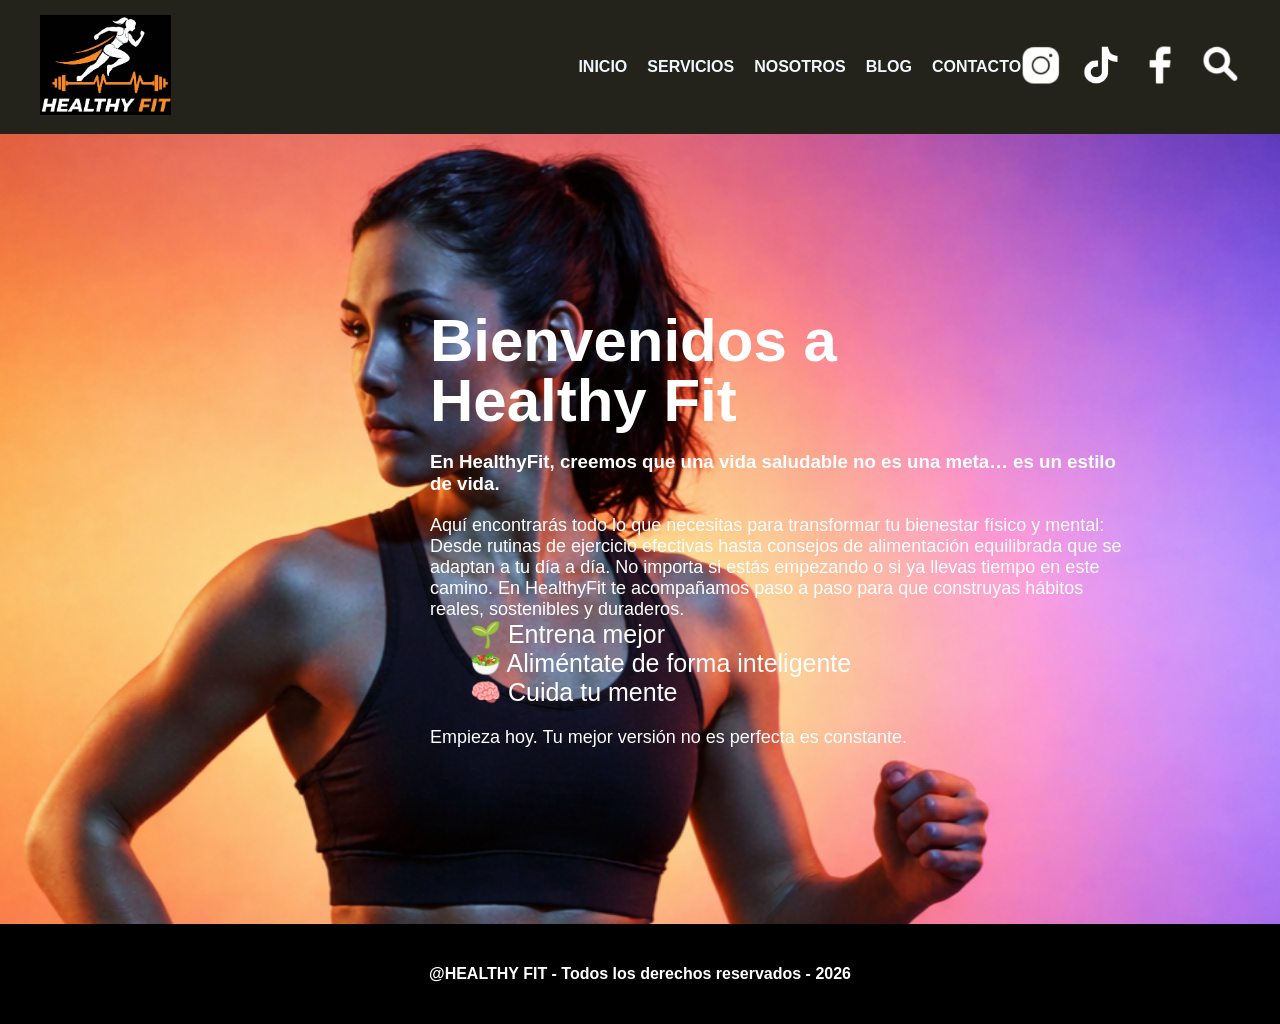
<file: index.html>
<!DOCTYPE html>
<html lang="es">
<head>
    <meta charset="UTF-8">
    <meta name="viewport" content="width=device-width, initial-scale=1.0">
    <link rel="stylesheet" href="estilos.css">
    <title>HealthyFit</title>
</head>

<body>

    <header class="cabecera">
        <div class="logo">
            <img src="IMAGENES/LOGO.png" alt="LOGO">
        </div>
    <nav class="menu">
        <ul>
            <li><a href="index.html">INICIO</a></li>
            <li><a href="servicios.html" target="contenidoframe">SERVICIOS</a></li>
            <li><a href="nosotros.html" target="contenidoframe">NOSOTROS</a></li>
            <li><a href="blog.html" target="contenidoframe">BLOG</a></li>
            <li><a href="contacto.html" target="contenidoframe">CONTACTO</a></li>
        </ul>
    </nav>
    <div class="redes">
         <a href="https://www.instagram.com/"
        target="_blank"><img src="IMAGENES/ICONOS/instagram.png" alt="instagram"></a>
        <a href="https://www.tiktok.com/"
        target="_blank"><img src="IMAGENES/ICONOS/tiktok.png" alt="tiktok"></a>
        <a href="https://www.facebook.com/"
        target="_blank"><img src="IMAGENES/ICONOS/facebook.png" alt="facebook"></a>
        <img src="IMAGENES/ICONOS/buscar.png" alt="buscar">
    </div>
    </header>
    <div class="contenido">
        <iframe name="contenidoframe" src="inicio_portada.html"></iframe>
    </div>
<footer class="pie_de_página">
    <p> @HEALTHY FIT - Todos los derechos reservados - 2026</p>
</footer>
</body>
</html>
</file>
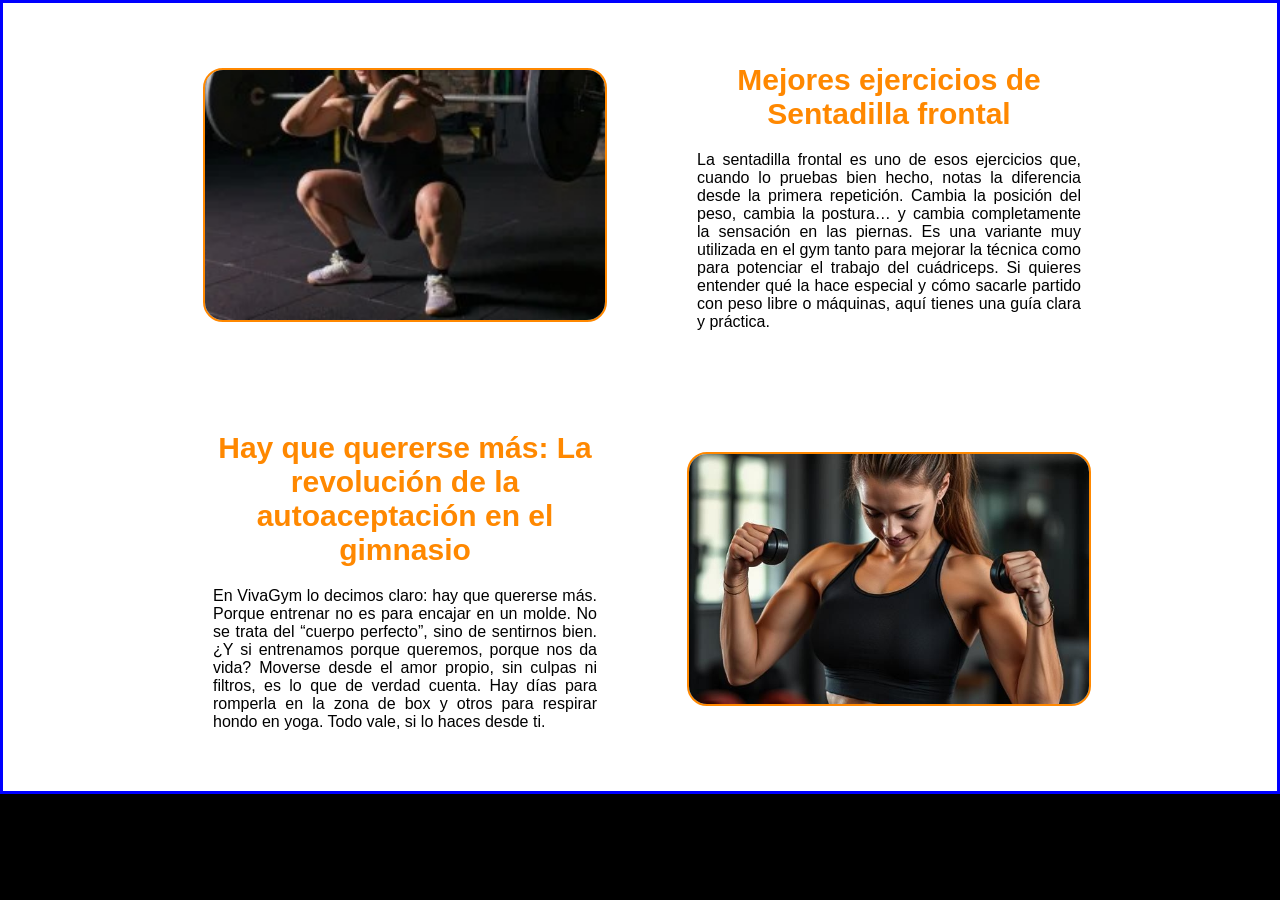
<file: blog.html>
<!DOCTYPE html>
<html lang="es">
<head>
    <meta charset="UTF-8">
    <meta name="viewport" content="width=device-width, initial-scale=1.0">
    <link rel="stylesheet" href="estilos.css">
    <title>blog</title>
</head>
<body>
    <div class="blog">
        <div class="imagenL">
            <img src="IMAGENES/BLOG/SENTADILLAS.jpeg" alt="SENTADILLAS">
        </div>
        <div class="post">
            <h3>Mejores ejercicios de Sentadilla frontal</h3>
            <p>La sentadilla frontal es uno de esos ejercicios que, cuando lo pruebas bien hecho, notas la diferencia desde la primera repetición. Cambia la posición del peso, cambia la postura… y cambia completamente la sensación en las piernas.
Es una variante muy utilizada en el gym tanto para mejorar la técnica como para potenciar el trabajo del cuádriceps. Si quieres entender qué la hace especial y cómo sacarle partido con peso libre o máquinas, aquí tienes una guía clara y práctica.</p>
        </div>
        <div class="post">
            <h3>Hay que quererse más: La revolución de la autoaceptación en el gimnasio</h3>
            <p>En VivaGym lo decimos claro: hay que quererse más.
Porque entrenar no es para encajar en un molde. No se trata del “cuerpo perfecto”, sino de sentirnos bien.
¿Y si entrenamos porque queremos, porque nos da vida?
Moverse desde el amor propio, sin culpas ni filtros, es lo que de verdad cuenta. Hay días para romperla en la zona de box y otros para respirar hondo en yoga. Todo vale, si lo haces desde ti.</p>
        </div>
        <div class="imagenR">
            <img src="IMAGENES/BLOG/AUTOACEPTACION.jpeg" alt="AUTOACEPTACION">
        </div>
    </div>
</body>
</html>
</file>
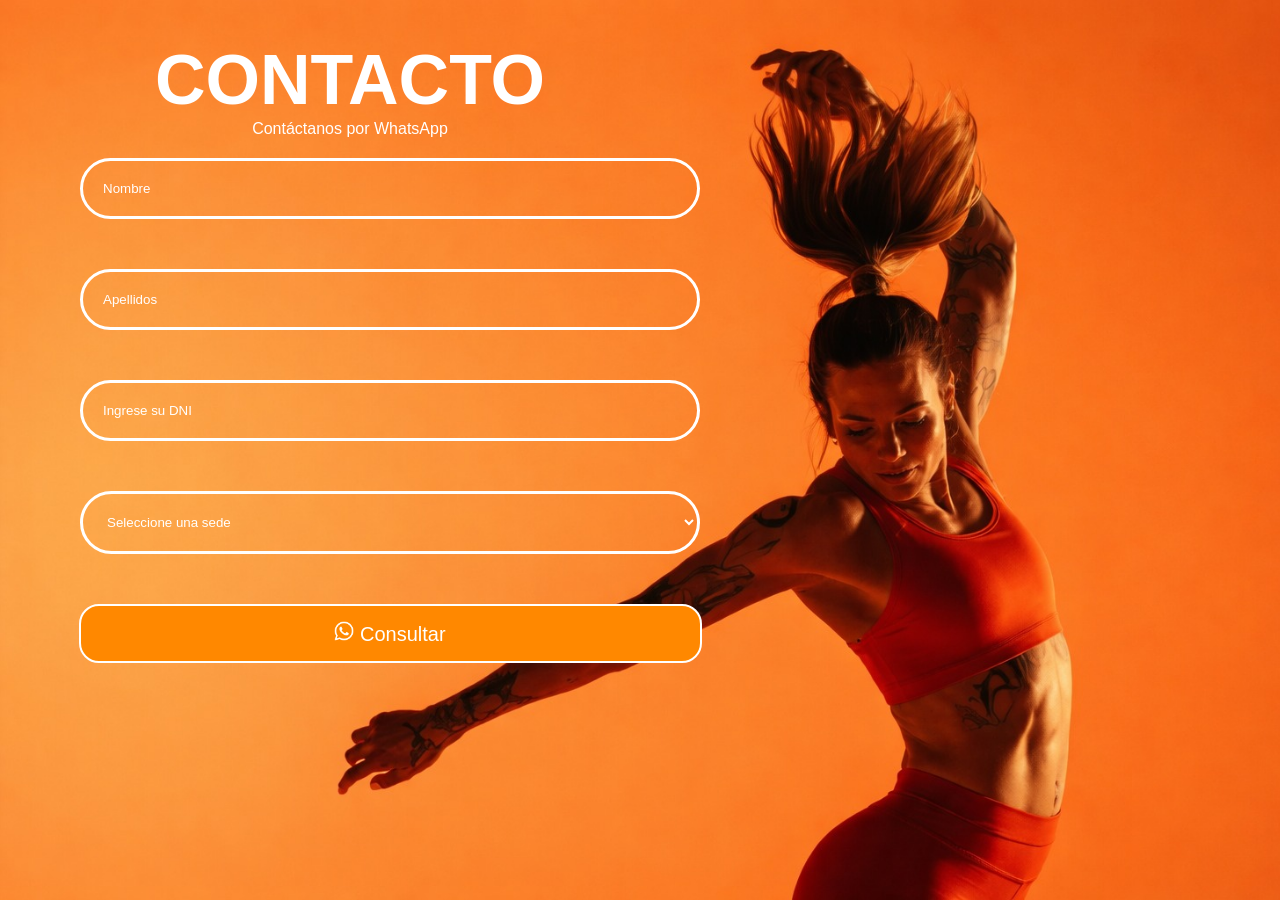
<file: contacto.html>
<!DOCTYPE html>
<html lang="es">
<head>
    <meta charset="UTF-8">
    <meta name="viewport" content="width=device-width, initial-scale=1.0">
    <link rel="stylesheet" href="estilos.css">
    <title>Contacto</title>
</head>
<body>
    <section class="contacto">
<div class="contacto_contenedor">
 <h1>CONTACTO</h1>
    <p>Contáctanos por WhatsApp</p>
        <form class="contacto_formulario">
            <input type="text" placeholder="Nombre" required>
            <input type="text" placeholder="Apellidos" required>
            <input type="text" placeholder="Ingrese su DNI" pattern="[0-9]{8}" required>
            <select required>
                <option>Seleccione una sede</option>
                <option>Yarinacocha</option>
                <option>Callería</option>
                <option>Manantay</option>
                <option>Campo Verde</option>
                <option>San José de Yarinacocha</option>
            </select>
            <button>
                <img src="IMAGENES/WHATSAPP.png" alt="WHATSAPP">
                Consultar
            </button>
        </form>
</div>
</section>
</body>
</html>
</file>
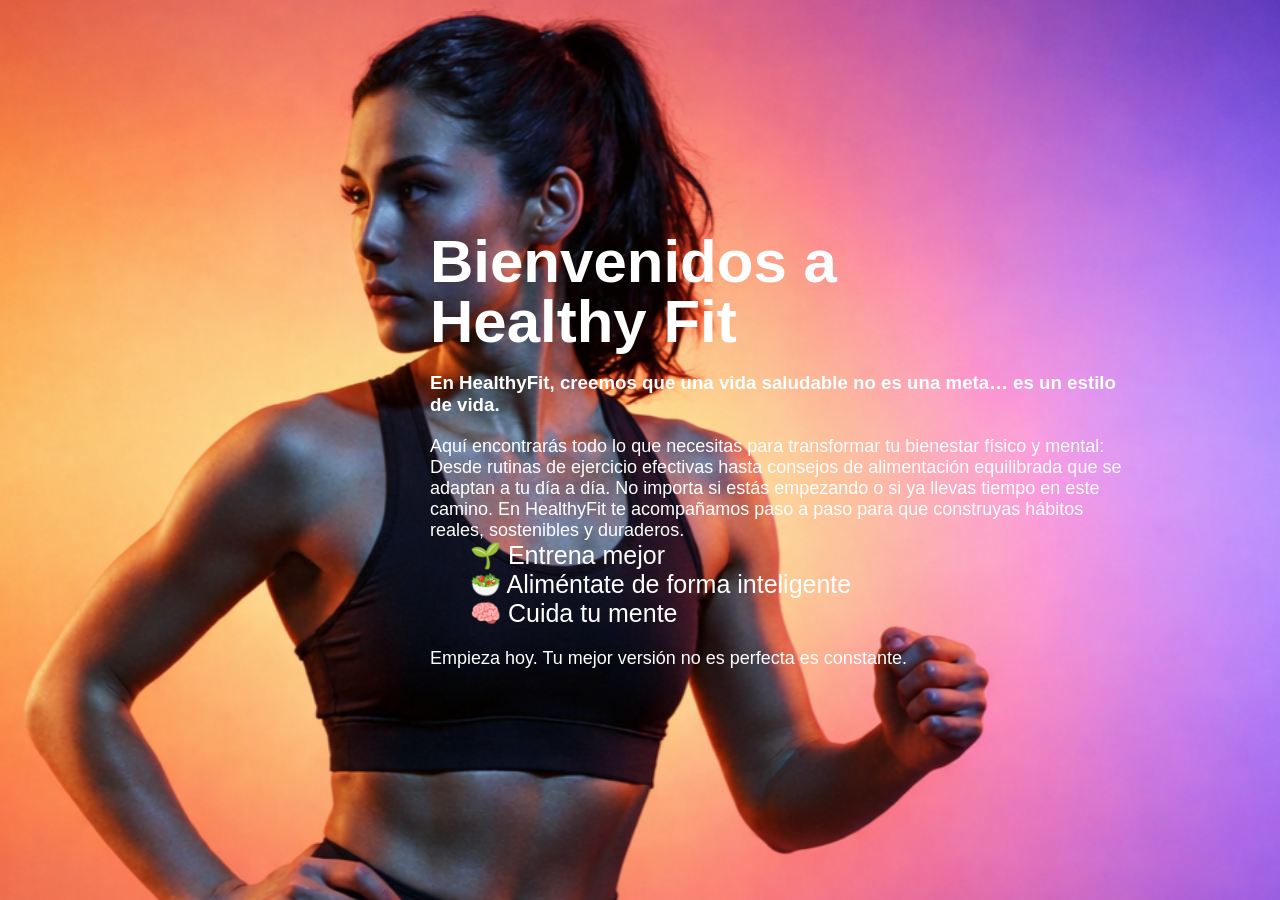
<file: inicio_portada.html>
<!DOCTYPE html>
<html lang="es">
<head>
    <meta charset="UTF-8">
    <meta name="viewport" content="width=device-width, initial-scale=1.0">
    <link rel="stylesheet" href="estilos.css">
    <title>Inicio</title>
</head>
<body>
    <section class="portada">
        <div class="portada_texto">
            <h1>Bienvenidos a <br> Healthy Fit</h1>
            <h3>En HealthyFit, creemos que una vida saludable no es una meta… es un estilo de vida.</h3>
            <p>Aquí encontrarás todo lo que necesitas para transformar tu bienestar físico y mental: Desde rutinas de ejercicio efectivas hasta consejos de alimentación equilibrada que se adaptan a tu día a día. No importa si estás empezando o si ya llevas tiempo en este  camino. En HealthyFit te acompañamos paso a paso para que construyas hábitos reales, sostenibles y duraderos.</p>
            <ul class="beneficios">
             <li>🌱 Entrena mejor</li>
             <li> 🥗 Aliméntate de forma inteligente</li>
             <li>🧠 Cuida tu mente </li>
            </ul>
            <p>Empieza hoy. Tu mejor versión no es perfecta es constante.</p>
        </div>
    </section>
</body>
</html>
</file>
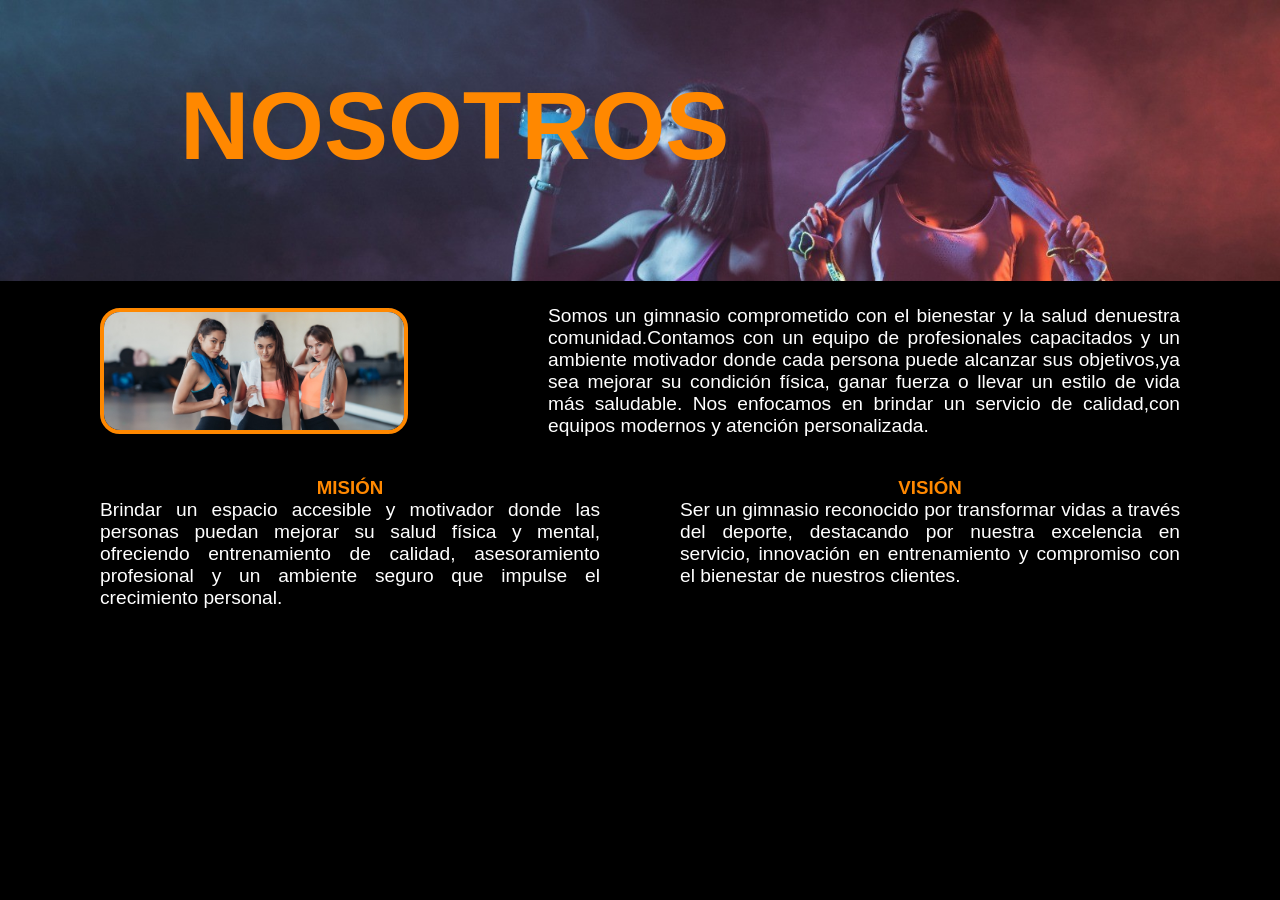
<file: nosotros.html>
<!DOCTYPE html>
<html lang="es">
<head>
    <meta charset="UTF-8">
    <meta name="viewport" content="width=device-width, initial-scale=1.0">
    <link rel="stylesheet" href="estilos.css">
    <title>Nosotros</title>
</head>
<body>
<header class="cabecera_nosotros">
    <img src="IMAGENES/NOSOTROS/PORTADA_NOSOTROS.jpeg" alt="Portada nosotros">
    <h1>NOSOTROS</h1>
</header>
<div class="equipo">
    <img src="IMAGENES/NOSOTROS/EQUIPO.jpeg" alt="EQUIPO">
    <p>Somos un gimnasio comprometido con el bienestar y la salud denuestra comunidad.Contamos con un equipo de profesionales capacitados y un ambiente motivador donde cada persona puede alcanzar sus objetivos,ya sea mejorar su condición física,
ganar fuerza o llevar un estilo de vida más saludable. Nos enfocamos en brindar un servicio de calidad,con equipos modernos y atención personalizada.</p>
</div>
<div class="mis_vis">
    <div class="bloque">
        <h3>MISIÓN</h3>
        <p>Brindar un espacio accesible y motivador donde las personas puedan mejorar su salud física y mental, ofreciendo entrenamiento de calidad, asesoramiento profesional y un ambiente seguro que impulse el crecimiento personal.</p>
    </div>
    <div class="bloque">
        <h3>VISIÓN</h3>
        <p>Ser un gimnasio reconocido por transformar vidas a través del deporte, destacando por nuestra excelencia en servicio, innovación en entrenamiento y compromiso con el bienestar de nuestros clientes.</p>
    </div>
</div>
</body>
</html>
</file>
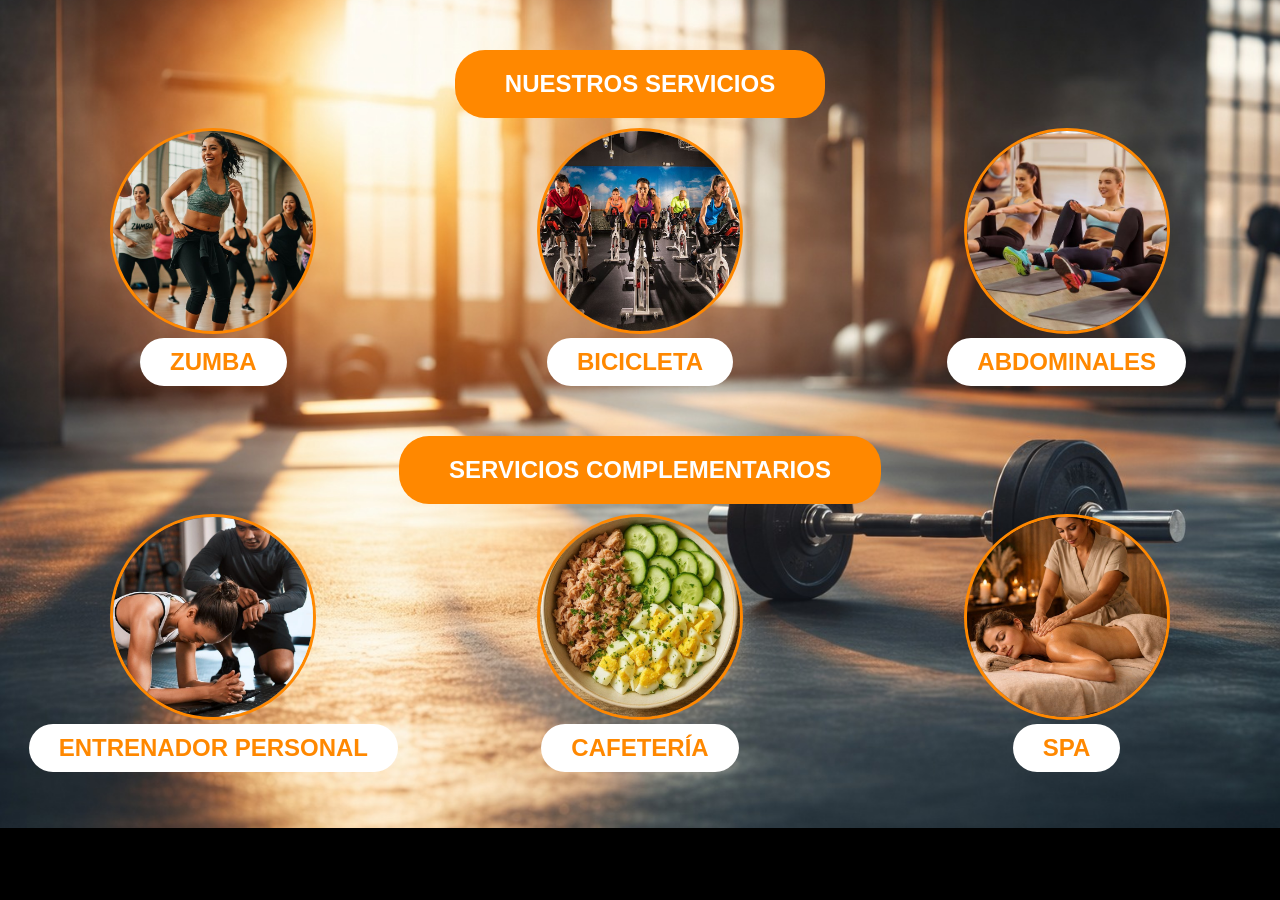
<file: servicios.html>
<!DOCTYPE html>
<html lang="es">
<head>
    <meta charset="UTF-8">
    <meta name="viewport" content="width=device-width, initial-scale=1.0">
    <link rel="stylesheet" href="estilos.css">
    <title>Servicios</title>
</head>

<body class="servicios-body">
     <section class="servicios_seccion">
    <h1>NUESTROS SERVICIOS</h1>
    <div class="servicio_grilla">
    <div class="elemento_servicio">
        <img src="IMAGENES/SERVICIO/ZUMBA.jpeg" alt="Zumba">
        <br>
        <h2>ZUMBA</h2>
    </div>
         <div class="elemento_servicio">
        <img src="IMAGENES/SERVICIO/BICICLETA.jpeg" alt="Bicicleta">
        <br>
        <h2>BICICLETA</h2>
    </div>
    <div class="elemento_servicio">
        <img src="IMAGENES/SERVICIO/ABDOMINALES.jpeg" alt="Abdominales">
        <br>
        <h2>ABDOMINALES</h2>
    </div>
    </div>
     </section>
     <section class="servicios_seccion">
    <h1>SERVICIOS COMPLEMENTARIOS</h1>
    <div class="servicio_grilla">
    <div class="elemento_servicio">
        <img src="IMAGENES/SERVICIO/ENTRENADOR_PERSONAL.jpeg" alt="Entrenador personal">
        <br>
        <h2>ENTRENADOR PERSONAL</h2>
    </div>
         <div class="elemento_servicio">
        <img src="IMAGENES/SERVICIO/COMIDA.jpeg" alt="Cafetería">
        <br>
        <h2>CAFETERÍA</h2>
    </div>
    <div class="elemento_servicio">
        <img src="IMAGENES/SERVICIO/SPA.jpeg" alt="Spa">
        <br>
        <h2>SPA</h2>
    </div>
    </div>
     </section>
    

</body>
</html>
</file>
<file: estilos.css>
*{
    margin: 0;
    font-family: Arial, Helvetica, sans-serif;
}

body{
    background-color: #000000;
}
/* ************************
AQUÍ PERSONALIZO LA CABEZERA
************************ */
.cabecera{
    background-color: rgb(35, 35, 27);
    color: aliceblue;
    display: flex;
    align-items: center;
    padding: 15px 40px;

}
.logo{
    width: 500px;
}
.logo img{
    height: 100px;
}
.menu ul{
    display: flex;
    list-style: none;
    gap: 20px;
}
.menu a{
    color: aliceblue;
    text-decoration: none;
    font-weight: bolder;
}
.menu a:hover{
    color: #ff8800;
}
.redes{
    display: flex;
    gap: 20px;
    margin-left: auto;
}
.redes img{
    height: 40px;
}
.contenido{
    background-color: #ff8800;
    width: 100%;
    height: calc(100vh - 110px);
}
iframe{
    width: 100%;
    height: 100%;
    border: none;
}
.pie_de_página{
    background-color: rgb(0, 0, 0);
    color: rgb(255, 255, 255);
    text-align: center;
    height: 100px;
    font-weight: bolder;
    align-content: center;
}
/* ************************
AQUÍ PERSONALIZO LA PORTADA
************************ */
.portada{
    height: 100vh;
    background-image: url(IMAGENES/portada.png);
    background-size: cover;
    background-position: top;
    background-repeat: no-repeat;
    position: relative;
}
.portada_texto{
    position: absolute;
    top: 50%;
    right: 100px;
    transform: translateY(-50%);
    width: 700px;
    color: white;
    padding: 50px;
}
.portada_texto h1{
    font-size: 60px;
    line-height: 1;
    margin-bottom: 20px;
}
.portada_texto h3{
    margin-bottom: 20px;
    font-weight: 600;
}
.portada_texto p{
    font-size: 18px;
}
.beneficios{
    list-style: none;
    margin-bottom: 20px;
}
.beneficios li{
    font-size: 25px;
}
/* ************************
AQUÍ PERSONALIZO LA SECCIÓN DE SERVICIOS
************************ */
.servicios-body{
    background-image: url("IMAGENES/SERVICIO/FONDO_SERVICIOS.jpeg");
    background-size: cover;
    background-position: center;
    background-repeat: no-repeat;
}
.servicios_seccion h1{
    background-color: #ff8800;
    color: white;
    padding: 20px 50px;
    border-radius: 30px;
    display: inline-block;
    margin-bottom: 10px;
}

.elemento_servicio img{
    width: 200px;
    height: 200px;
    object-fit: cover;
    border-radius: 50%;
    border: 3px solid #ff8800;
}
.servicios_seccion h2{
    background-color: #ffffff;
    color: #ff8800;
    padding: 10px 30px;
    border-radius: 30px;
    display: inline-block; 
}
.servicio_grilla{
    display: grid;
    grid-template-columns: repeat(3,1fr);
    margin-bottom: 30px;
}
.servicios_seccion{
    text-align: center;
    margin-top: 50px;
}
/* ************************
AQUÍ PERSONALIZO LA SECCIÓN DE NOSOTROS
************************ */
.cabecera_nosotros{
    position: relative;
    width: 100%;
}
.cabecera_nosotros img{
    width: 100%;
}
.cabecera_nosotros h1{
    position: absolute;
    top: 25%;
    color: #ff8800;
    font-size: 600%;
    padding-left: 180px;
    font-weight: 800;
}
.equipo{
    color: white;
    display: flex;
    gap: 40px;
    align-items: center;
    padding: 20px 100px;
}
.equipo img{
    width: 300px;
    border-radius: 20px;
    border: #ff8800 solid 4px;
}
.equipo p{
    padding-left: 100px;
    text-align: justify;
    font-size: larger;
}
.mis_vis{
    display: grid;
    text-align: center;
    grid-template-columns: 1fr 1fr;
    color: white;
    padding: 20px 100px;
    gap: 80px;
}
.bloque h3{
    color: #ff8800;
}
.bloque p{
    text-align: justify;
    font-size: larger;
}
/* ************************
AQUÍ PERSONALIZO LA SECCIÓN DE BLOG
************************ */
.blog{
    background-color: white;
    border: blue solid 3px;
    display: grid;
    grid-template-columns: 1fr 1fr;
    gap: 80px;
    padding: 50px;
    padding-right: 200px;
    padding-left: 200px;
}
.blog img{
    width: 400px;
    height: 250px;
    object-fit: cover;
    border-radius: 20px;
    border: #ff8800 solid 2px;
}
.imagenL{
    text-align: right;
    align-content: center;
}
.imagenR{
    text-align: left;
    align-content: center;
}
.post{
    background-color: rgb(255, 255, 255);
    display: flex;
    flex-direction: column;
    text-align: center;
    padding: 10px;
}
.post h3{
    color: #ff8800;
    margin-bottom: 20px;
    font-size: 30px;
}
.post p{
    text-align: justify;
}
/* ************************
AQUÍ PERSONALIZO LA SECCIÓN DE CONTACTO
************************ */
.contacto{
    min-height: 100vh;
    background-image: url("IMAGENES/CONTACTO.jpeg");
    display: flex;
    flex-direction: column;
    color: white;
    background-size: cover;
}
.contacto h1{
    font-size: 70px;
    padding-top: 40px;
}
.contacto_contenedor{
   text-align: center;
    width: 700px;
}
.contacto_formulario{
    padding-left: 80px;
    padding-top: 20px;
    display: flex;
    flex-direction: column;
    gap: 50px;
}
.contacto_formulario input,
.contacto_formulario select{
    border-radius: 40px;
    padding: 20px;
    border: 3px solid white;
    color: #ffffff;
    background: transparent;
    outline: none;
}
.contacto_formulario input::placeholder{
    color: white;
}
.contacto_formulario option{
    color: black;
}
.contacto_formulario button{
    align-self: center;
    padding: 15px;
    width: 623px;
    border: 2px solid white;
    border-radius: 20px;
    background-color: #ff8800;
    color: white;
    font-size: 20px;
}
.contacto_formulario button img{
    width: 20px;
}
/* ************************
AQUÍ PERSONALIZO LA WEB RESPONSIVE PARA CELULARES
************************ */
@media (max-width: 768px){

    /*RESPONSIVO PORTADA*/
.cabecera{
    flex-direction: column;
}
.menu ul{
    flex-direction: column;
}
.redes{
    margin-left: 0;
}
.portada{
    height: auto;
    padding: 300px 20px;
}
.portada_texto{
    position: static;
    width: 100% 20px;
    text-align: center;
}

/*RESPONSIVO SERVICIOS*/
.servicio_grilla{
    grid-template-columns: 1fr;
    gap: 50px;
}
/*RESPONSIVO NOSOTROS*/
.equipo{
    flex-direction: column;
}
.equipo p{
    padding: 20px 20px;
}
.equipo img{
    width: 100%;
}
/*RESPONSIVO MISION Y VISION*/
.mis_vis{
    grid-template-columns: 1fr;
}
.cabecera_nosotros h1{
    font-size: 70px;
}
/*RESPONSIVO BLOG*/
.blog{
    grid-template-columns: 1fr;
}
.contacto{
    align-items: center;
}
}
</file>
